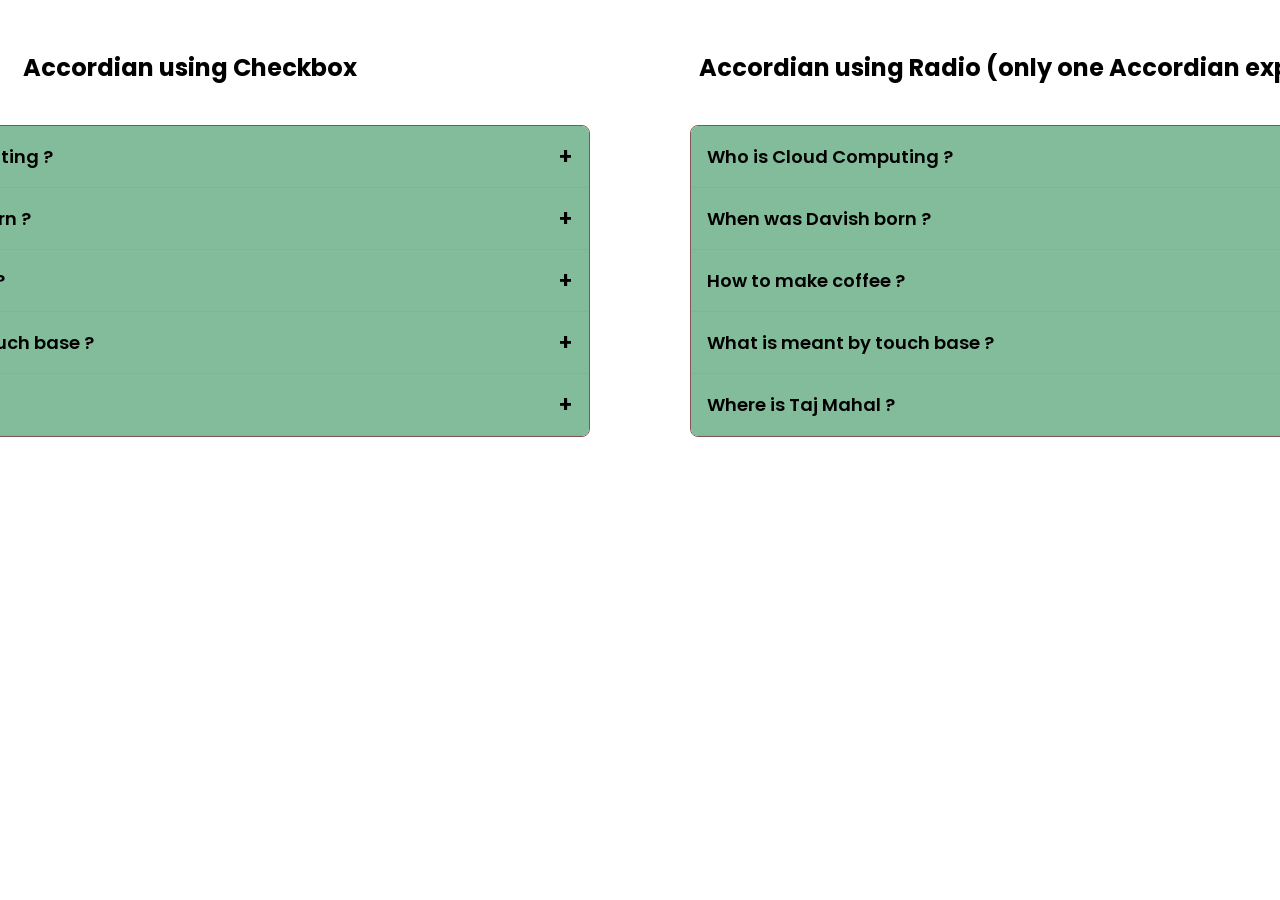
<file: HTML-CSS/task-1/index.html>
<!doctype html>
<html lang="en">
  <head>
    <meta charset="UTF-8" />
    <meta name="viewport" content="width=device-width, initial-scale=1.0" />
    <title>Document</title>
    <link rel="stylesheet" href="style.css" />
  </head>
  <body>
    <main>
      <div class="container">
        <h2 style="display: flex; justify-content: center; margin-top: 50px">
          Accordian using Checkbox
        </h2>
        <div class="acc-container">
          <div class="acc-item">
            <input type="checkbox" id="sec1" class="acc-toggle" />
            <label for="sec1" class="acc-label"
              >Who is Cloud Computing ?<span class="acc-icon">+</span></label
            >
            <div class="acc-content">
              <p>
                Lorem ipsum, dolor sit amet consectetur adipisicing elit. Odit
                qui non earum ab provident ratione totam obcaecati sit quos
                excepturi. Libero voluptas earum soluta quis nobis
                exercitationem magni iusto assumenda voluptatum harum molestiae
                nihil veritatis, perferendis debitis ut? Doloribus harum culpa
                necessitatibus velit, consectetur maxime est modi quod. Et,
                dolorem.
              </p>
            </div>
          </div>

          <div class="acc-item">
            <input type="checkbox" id="sec2" class="acc-toggle" />
            <label for="sec2" class="acc-label"
              >When was Davish born ?<span class="acc-icon">+</span></label
            >
            <div class="acc-content">
              <p>
                Lorem ipsum, dolor sit amet consectetur adipisicing elit. Odit
                qui non earum ab provident ratione totam obcaecati sit quos
                excepturi. Libero voluptas earum soluta quis nobis
                exercitationem magni iusto assumenda voluptatum harum molestiae
                nihil veritatis, perferendis debitis ut? Doloribus harum culpa
                necessitatibus velit, consectetur maxime est modi quod. Et,
                dolorem.
              </p>
            </div>
          </div>

          <div class="acc-item">
            <input type="checkbox" id="sec3" class="acc-toggle" />
            <label for="sec3" class="acc-label"
              >How to make coffee ?<span class="acc-icon">+</span></label
            >
            <div class="acc-content">
              <p>
                Lorem ipsum, dolor sit amet consectetur adipisicing elit. Odit
                qui non earum ab provident ratione totam obcaecati sit quos
                excepturi. Libero voluptas earum soluta quis nobis
                exercitationem magni iusto assumenda voluptatum harum molestiae
                nihil veritatis, perferendis debitis ut? Doloribus harum culpa
                necessitatibus velit, consectetur maxime est modi quod. Et,
                dolorem.
              </p>
            </div>
          </div>

          <div class="acc-item">
            <input type="checkbox" id="sec4" class="acc-toggle" />
            <label for="sec4" class="acc-label"
              >What is meant by touch base ?<span class="acc-icon"
                >+</span
              ></label
            >
            <div class="acc-content">
              <p>
                Lorem ipsum, dolor sit amet consectetur adipisicing elit. Odit
                qui non earum ab provident ratione totam obcaecati sit quos
                excepturi. Libero voluptas earum soluta quis nobis
                exercitationem magni iusto assumenda voluptatum harum molestiae
                nihil veritatis, perferendis debitis ut? Doloribus harum culpa
                necessitatibus velit, consectetur maxime est modi quod. Et,
                dolorem.
              </p>
            </div>
          </div>

          <div class="acc-item">
            <input type="checkbox" id="sec5" class="acc-toggle" />
            <label for="sec5" class="acc-label"
              >Where is Taj Mahal ?<span class="acc-icon">+</span></label
            >
            <div class="acc-content">
              <p>
                Lorem ipsum, dolor sit amet consectetur adipisicing elit. Odit
                qui non earum ab provident ratione totam obcaecati sit quos
                excepturi. Libero voluptas earum soluta quis nobis
                exercitationem magni iusto assumenda voluptatum harum molestiae
                nihil veritatis, perferendis debitis ut? Doloribus harum culpa
                necessitatibus velit, consectetur maxime est modi quod. Et,
                dolorem.
              </p>
            </div>
          </div>
        </div>
      </div>

      <div class="container">
        <h2 style="display: flex; justify-content: center; margin-top: 50px">
          Accordian using Radio (only one Accordian expands at a time)
        </h2>
        <div class="acc-container">
          <div class="acc-item">
            <input type="radio" id="sec6" class="acc-toggle" name="acc" />
            <label for="sec6" class="acc-label"
              >Who is Cloud Computing ?<span class="acc-icon">+</span></label
            >
            <div class="acc-content">
              <p>
                Lorem ipsum, dolor sit amet consectetur adipisicing elit. Odit
                qui non earum ab provident ratione totam obcaecati sit quos
                excepturi. Libero voluptas earum soluta quis nobis
                exercitationem magni iusto assumenda voluptatum harum molestiae
                nihil veritatis, perferendis debitis ut? Doloribus harum culpa
                necessitatibus velit, consectetur maxime est modi quod. Et,
                dolorem.
              </p>
            </div>
          </div>

          <div class="acc-item">
            <input type="radio" id="sec7" class="acc-toggle" name="acc" />
            <label for="sec7" class="acc-label"
              >When was Davish born ?<span class="acc-icon">+</span></label
            >
            <div class="acc-content">
              <p>
                Lorem ipsum, dolor sit amet consectetur adipisicing elit. Odit
                qui non earum ab provident ratione totam obcaecati sit quos
                excepturi. Libero voluptas earum soluta quis nobis
                exercitationem magni iusto assumenda voluptatum harum molestiae
                nihil veritatis, perferendis debitis ut? Doloribus harum culpa
                necessitatibus velit, consectetur maxime est modi quod. Et,
                dolorem.
              </p>
            </div>
          </div>

          <div class="acc-item">
            <input type="radio" id="sec8" class="acc-toggle" name="acc" />
            <label for="sec8" class="acc-label"
              >How to make coffee ?<span class="acc-icon">+</span></label
            >
            <div class="acc-content">
              <p>
                Lorem ipsum, dolor sit amet consectetur adipisicing elit. Odit
                qui non earum ab provident ratione totam obcaecati sit quos
                excepturi. Libero voluptas earum soluta quis nobis
                exercitationem magni iusto assumenda voluptatum harum molestiae
                nihil veritatis, perferendis debitis ut? Doloribus harum culpa
                necessitatibus velit, consectetur maxime est modi quod. Et,
                dolorem.
              </p>
            </div>
          </div>

          <div class="acc-item">
            <input type="radio" id="sec9" class="acc-toggle" name="acc" />
            <label for="sec9" class="acc-label"
              >What is meant by touch base ?<span class="acc-icon"
                >+</span
              ></label
            >
            <div class="acc-content">
              <p>
                Touch base - To touch base means to briefly communicate with a
                person or a group of people such as a team of employees in order
                to stay in contact with them or check something.
              </p>
            </div>
          </div>

          <div class="acc-item">
            <input type="radio" id="sec10" class="acc-toggle" name="acc" />
            <label for="sec10" class="acc-label"
              >Where is Taj Mahal ?<span class="acc-icon">+</span></label
            >
            <div class="acc-content">
              <p>
                Lorem ipsum, dolor sit amet consectetur adipisicing elit. Odit
                qui non earum ab provident ratione totam obcaecati sit quos
                excepturi. Libero voluptas earum soluta quis nobis
                exercitationem magni iusto assumenda voluptatum harum molestiae
                nihil veritatis, perferendis debitis ut? Doloribus harum culpa
                necessitatibus velit, consectetur maxime est modi quod. Et,
                dolorem.
              </p>
            </div>
          </div>
        </div>
      </div>
    </main>
  </body>
</html>
</file>
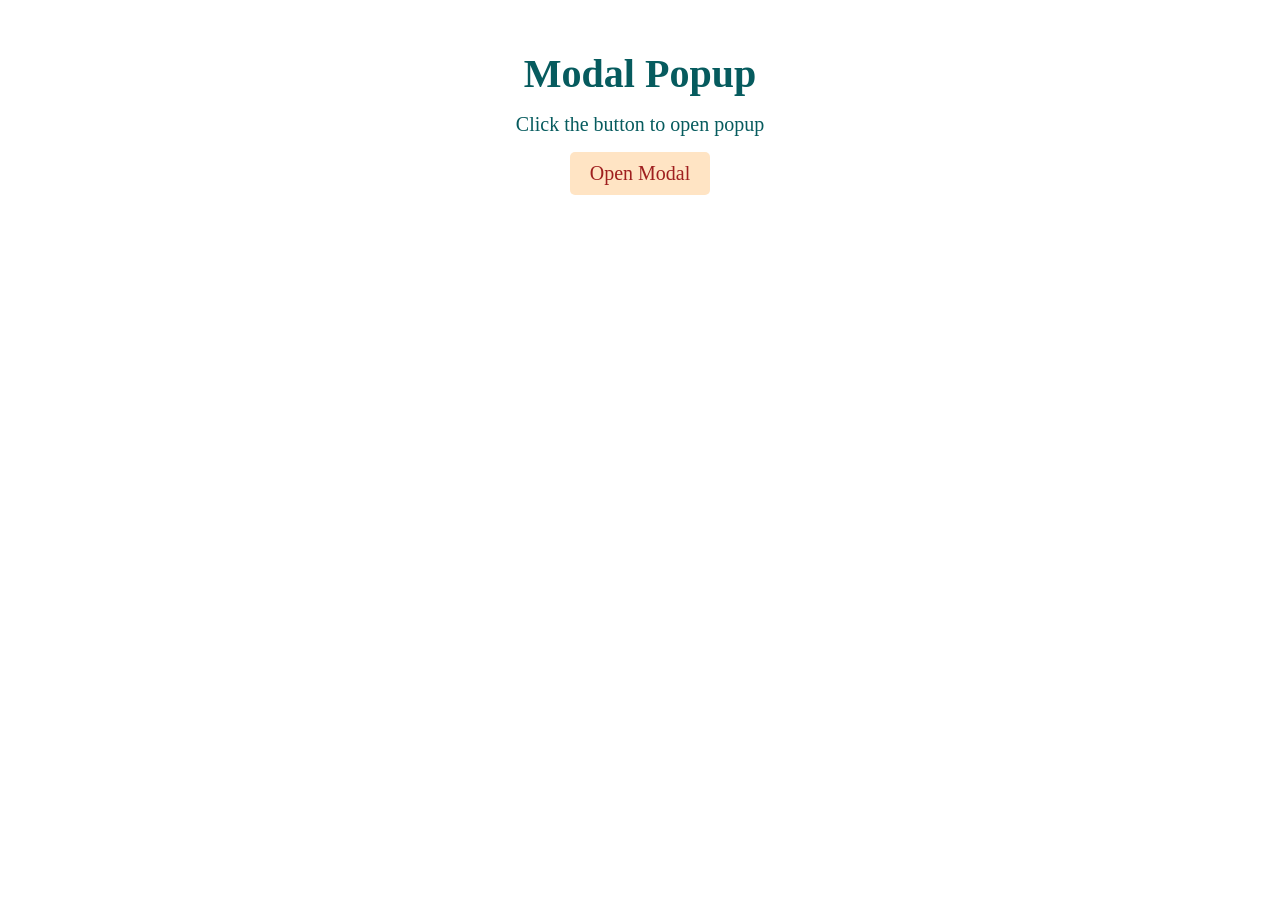
<file: HTML-CSS/task-3/index.html>
<!doctype html>
<html lang="en">
  <head>
    <meta charset="UTF-8" />
    <meta name="viewport" content="width=device-width, initial-scale=1.0" />
    <title>Document</title>
    <link rel="stylesheet" href="style.css" />
  </head>
  <body>
    <main>
      <h1>Modal Popup</h1>
      <p>Click the button to open popup</p>
      <a href="#modal" class="open-modal">Open Modal</a>
      <div id="modal" class="modal">
        <div class="modal-content">
          <a href="#" class="close-modal">X</a>
          <h2>Hello There</h2>
          <p>
            Lorem ipsum dolor sit amet consectetur adipisicing elit. Accusantium
            quod ipsam illum porro velit perferendis a sapiente facilis repellat
            repellendus quis consectetur aperiam totam aspernatur, possimus
            veniam nemo eius blanditiis qui fugiat incidunt necessitatibus
            voluptate inventore at. Recusandae sed molestiae placeat officia,
            ipsum fugit maxime saepe sequi debitis accusantium hic.
          </p>
        </div>
      </div>
    </main>
  </body>
</html>
</file>
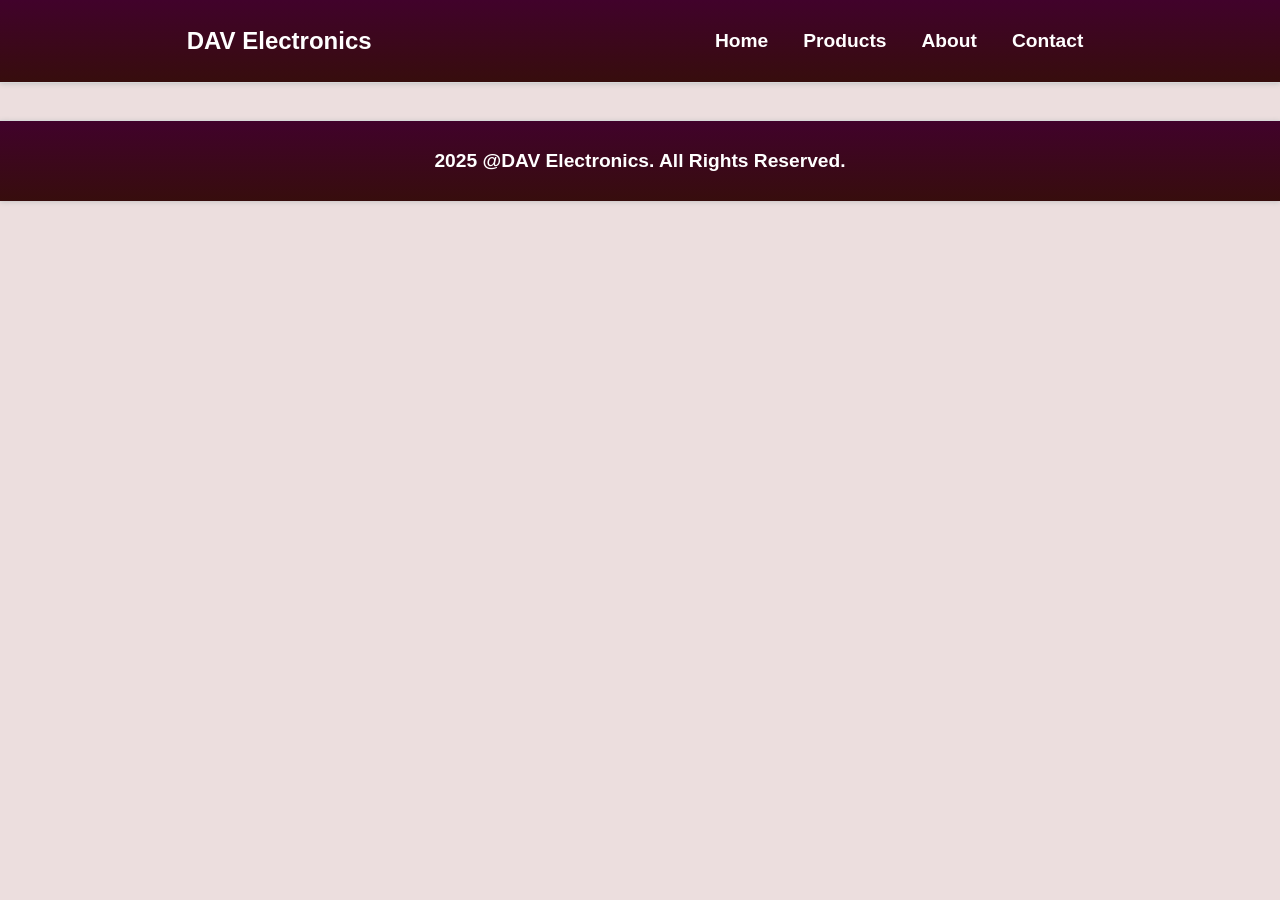
<file: HTML-CSS/task-4/index.html>
<!doctype html>
<html lang="en">
  <head>
    <meta charset="UTF-8" />
    <meta name="viewport" content="width=device-width, initial-scale=1.0" />
    <title>DAV Electronics</title>
    <link rel="stylesheet" href="style.css" />
  </head>

  <body>
    <nav>
      <div class="logo">DAV Electronics</div>

      <input type="checkbox" id="menu-toggle" />
      <label for="menu-toggle" class="menu-icon">&#9776;</label>

      <div class="nav-links">
        <a href="#home">Home</a>
        <a href="#products">Products</a>
        <a href="#about">About</a>
        <a href="#contact">Contact</a>
      </div>
    </nav>

    <main>
      <section id="home" class="page">
        <div class="home-page">
          <div class="home-page-content1">
            <h3>Welcome to DAV Electronics!</h3>
            <p>
              Lorem ipsum dolor sit amet consectetur adipisicing elit. Iure
              autem temporibus voluptatum aliquam rerum minima ipsam sunt,
              magnam nam a praesentium illum inventore, incidunt quasi
              perspiciatis vitae maxime atque nemo illo error. Commodi
              laudantium cupiditate iste, itaque numquam aspernatur veritatis
              accusamus magnam provident, animi velit rem, id architecto
              deserunt sit voluptas quae?
            </p>
          </div>
          <div class="home-page-content1-img">
            <img src="./assets/shop-img.png" alt="shop image" />
          </div>
        </div>

        <div class="home-page">
          <div class="home-page-content1-img">
            <img src="./assets/customer-img.png" alt="customers" />
          </div>
          <div class="home-page-content1">
            <h3>Delivering Best Quality Products</h3>
            <p>
              Lorem ipsum dolor sit amet consectetur, adipisicing elit. Fuga,
              ipsa voluptate ab nihil adipisci quasi aliquam consequuntur,
              quidem cumque ut repellendus dicta corporis consectetur quibusdam
              possimus eligendi et distinctio minus expedita optio odit
              voluptatum necessitatibus quos at. Iure, quia possimus enim a
              cumque corrupti dolor ab velit qui officia rem minus provident eum
              illum expedita nisi debitis quas dolores recusandae. Natus magni
              iusto quo assumenda eligendi. Error, dolorem placeat dicta rerum
              qui in sapiente recusandae soluta hic est, explicabo laborum
              officiis laboriosam animi eligendi voluptas veniam reprehenderit?
              Sunt magnam ullam laboriosam distinctio amet libero ducimus
              quibusdam officiis quam, esse cumque.
            </p>
          </div>
        </div>
      </section>

      <section id="products" class="page">
        <h3 class="product-head">Our Products</h3>
        <section class="product">
          <div class="product-card">
            <img src="./assets/laptop-img.png" alt="Laptops" />
            <h3>Laptops</h3>
            <p>
              Student laptops, gaming laptops, office laptops - we have
              everything you need!
            </p>
          </div>
          <div class="product-card">
            <img src="./assets/laptop-img.png" alt="Laptops" />
            <h3>Laptops</h3>
            <p>
              Student laptops, gaming laptops, office laptops - we have
              everything you need!
            </p>
          </div>
          <div class="product-card">
            <img src="./assets/laptop-img.png" alt="Laptops" />
            <h3>Laptops</h3>
            <p>
              Student laptops, gaming laptops, office laptops - we have
              everything you need!
            </p>
          </div>
          <div class="product-card">
            <img src="./assets/laptop-img.png" alt="Laptops" />
            <h3>Laptops</h3>
            <p>
              Student laptops, gaming laptops, office laptops - we have
              everything you need!
            </p>
          </div>
          <div class="product-card">
            <img src="./assets/laptop-img.png" alt="Laptops" />
            <h3>Laptops</h3>
            <p>
              Student laptops, gaming laptops, office laptops - we have
              everything you need!
            </p>
          </div>
          <div class="product-card">
            <img src="./assets/laptop-img.png" alt="Laptops" />
            <h3>Laptops</h3>
            <p>
              Student laptops, gaming laptops, office laptops - we have
              everything you need!
            </p>
          </div>
          <div class="product-card">
            <img src="./assets/laptop-img.png" alt="Laptops" />
            <h3>Laptops</h3>
            <p>
              Student laptops, gaming laptops, office laptops - we have
              everything you need!
            </p>
          </div>
          <div class="product-card">
            <img src="./assets/laptop-img.png" alt="Laptops" />
            <h3>Laptops</h3>
            <p>
              Student laptops, gaming laptops, office laptops - we have
              everything you need!
            </p>
          </div>
        </section>
      </section>

      <section id="about" class="page">
        <div class="about-container">
          <h2 class="about-header">About Us</h2>
          <div class="about-content">
            <div class="about-text">
              <p>
                Lorem ipsum, dolor sit amet consectetur adipisicing elit. Ipsam
                aliquid, incidunt architecto deleniti molestias sed, quod maxime
                ex atque delectus doloremque facilis quo nemo harum pariatur
                iste iusto odit nam ullam laboriosam consequatur numquam minima.
                Qui vitae vero assumenda enim officiis id commodi iusto possimus
                veritatis! Voluptatem a fugit possimus illum facilis omnis
                quisquam, labore earum amet. Laborum qui libero dolor
                perspiciatis porro iure fugit eveniet consequatur minima dolore?
                Minus, deleniti optio. Numquam aliquid quisquam recusandae!
                Illum necessitatibus molestias magni saepe quos voluptatem,
                debitis fugiat dolore! Assumenda delectus quam voluptatem, id,
                omnis animi reiciendis ea laboriosam sit vero velit odio.
              </p>
            </div>
            <div class="about-image">
              <img src="./assets/about-img.png" alt="Our Team" />
            </div>
          </div>
        </div>
      </section>

      <section id="contact" class="page">
        <div class="contact-content">
          <div class="form-container">
            <h2>Contact Form</h2>

            <form>
              <label for="name">Name</label>
              <input type="text" id="name" placeholder="Enter your name" />

              <label for="email">Email</label>
              <input type="email" id="email" placeholder="Enter your email" />

              <label for="message">Query</label>
              <textarea id="message" placeholder="Enter your query"></textarea>

              <button type="submit">Submit</button>
            </form>
          </div>
        </div>
      </section>
    </main>

    <footer>
      <p>2025 @DAV Electronics. All Rights Reserved.</p>
    </footer>
  </body>
</html>
</file>
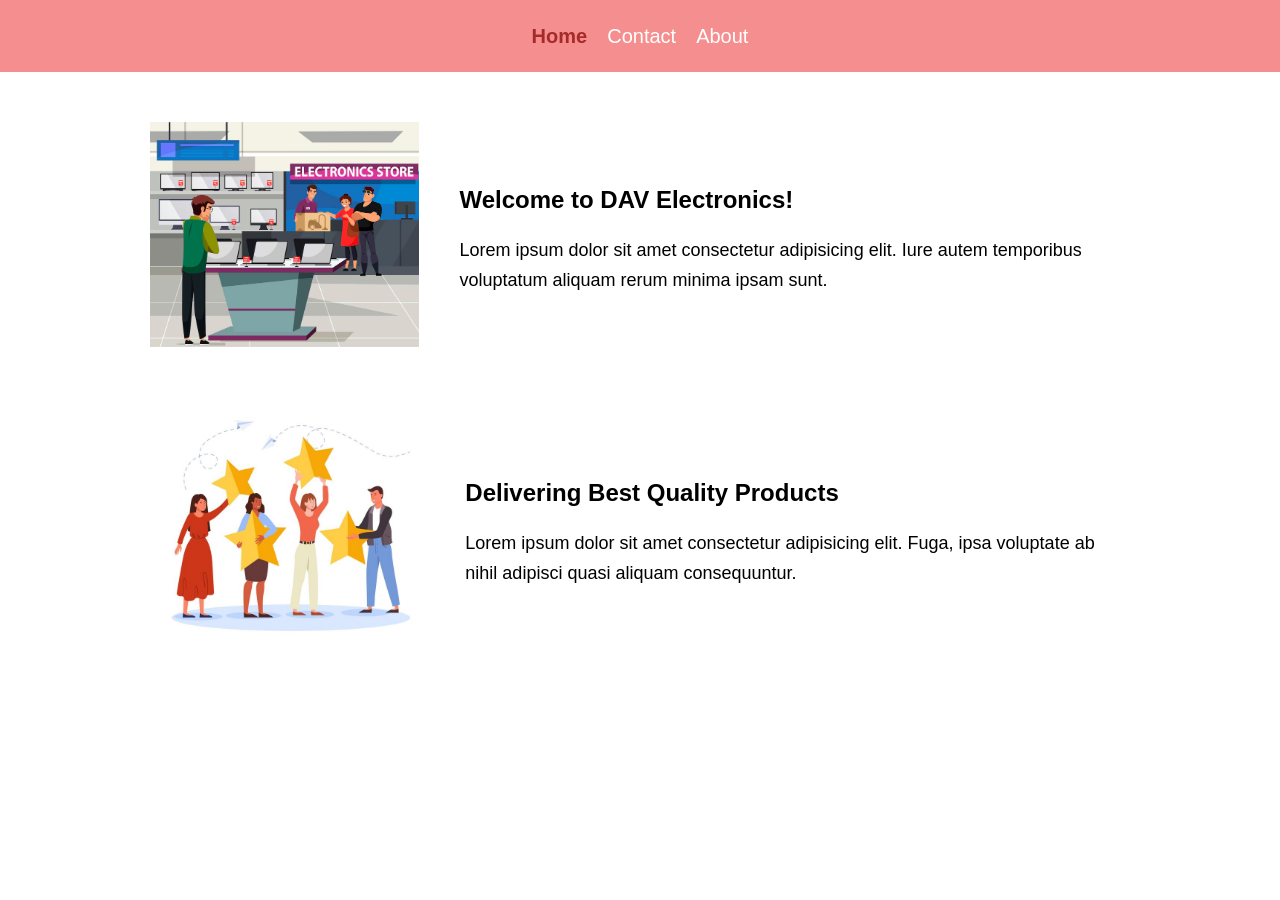
<file: JS/bonus-task/index.html>
<!DOCTYPE html>
<html lang="en">
<head>
    <meta charset="UTF-8">
    <meta name="viewport" content="width=device-width, initial-scale=1.0">
    <title>SPA</title>
    <link rel="stylesheet" href="style.css">
</head>
<body>
    <nav>
        <ul>
            <a href="#home">Home</a>
            <a href="#contact">Contact</a>
            <a href="#about">About</a>
        </ul>
    </nav>

    <div id="page-container"></div>

    <script src="./script.js"></script>
</body>
</html>
</file>
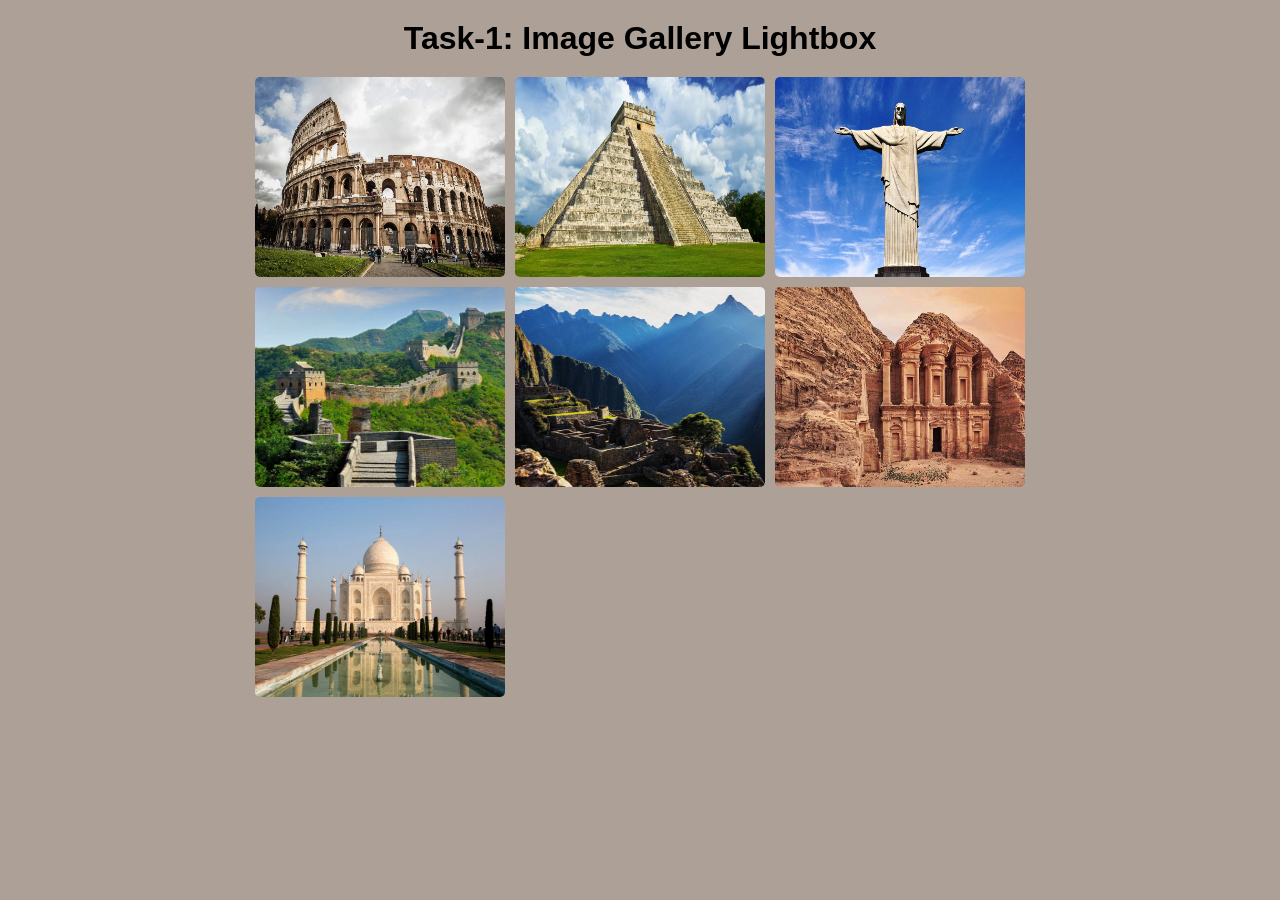
<file: JS/task-1/index.html>
<!DOCTYPE html>
<html lang="en">
<head>
    <meta charset="UTF-8">
    <meta name="viewport" content="width=device-width, initial-scale=1.0">
    <title>Task-1: Image Gallery Lighbox</title>
    <link rel="stylesheet" href="style.css">
</head>
<body>
    <h1>Task-1: Image Gallery Lightbox</h1>
    <div class="gallery-container">
        <img class="thumbnail" src="assets/colosseum.webp">
        <img class="thumbnail" src="assets/chichen-itza.webp">
        <img class="thumbnail" src="assets/christ-the-redeemer.webp">
        <img class="thumbnail" src="assets/great-wall.webp">
        <img class="thumbnail" src="assets/machu-picchu.webp">
        <img class="thumbnail" src="assets/petra-jordan.webp">
        <img class="thumbnail" src="assets/taj-mahal.webp">
    </div>

    <div class="lightbox">
        <span class="close-btn">&times;</span>
        <img class="lightbox-img">
    </div>

    <script src="script.js"></script>
</body>
</html>
</file>
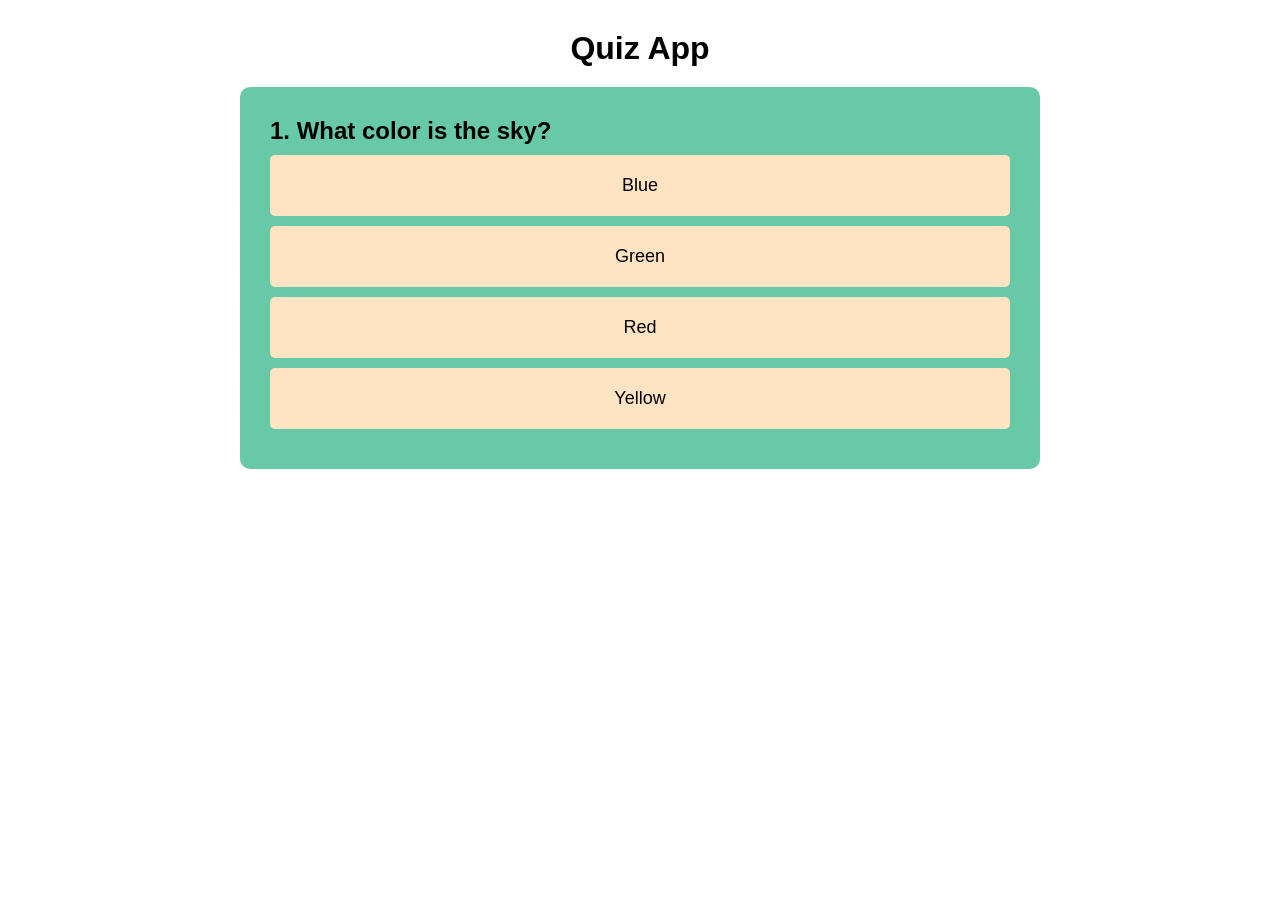
<file: JS/task-2/index.html>
<!DOCTYPE html>
<html lang="en">
<head>
    <meta charset="UTF-8">
    <meta name="viewport" content="width=device-width, initial-scale=1.0">
    <title>Dynamic Quiz Application</title>
    <link rel="stylesheet" href="style.css">
</head>
<body>
    <h1>Quiz App</h1>
    <div class="quiz-container"></div>
    <div class="result-container"></div>
    <script src="script.js"></script>
</body>
</html>
</file>
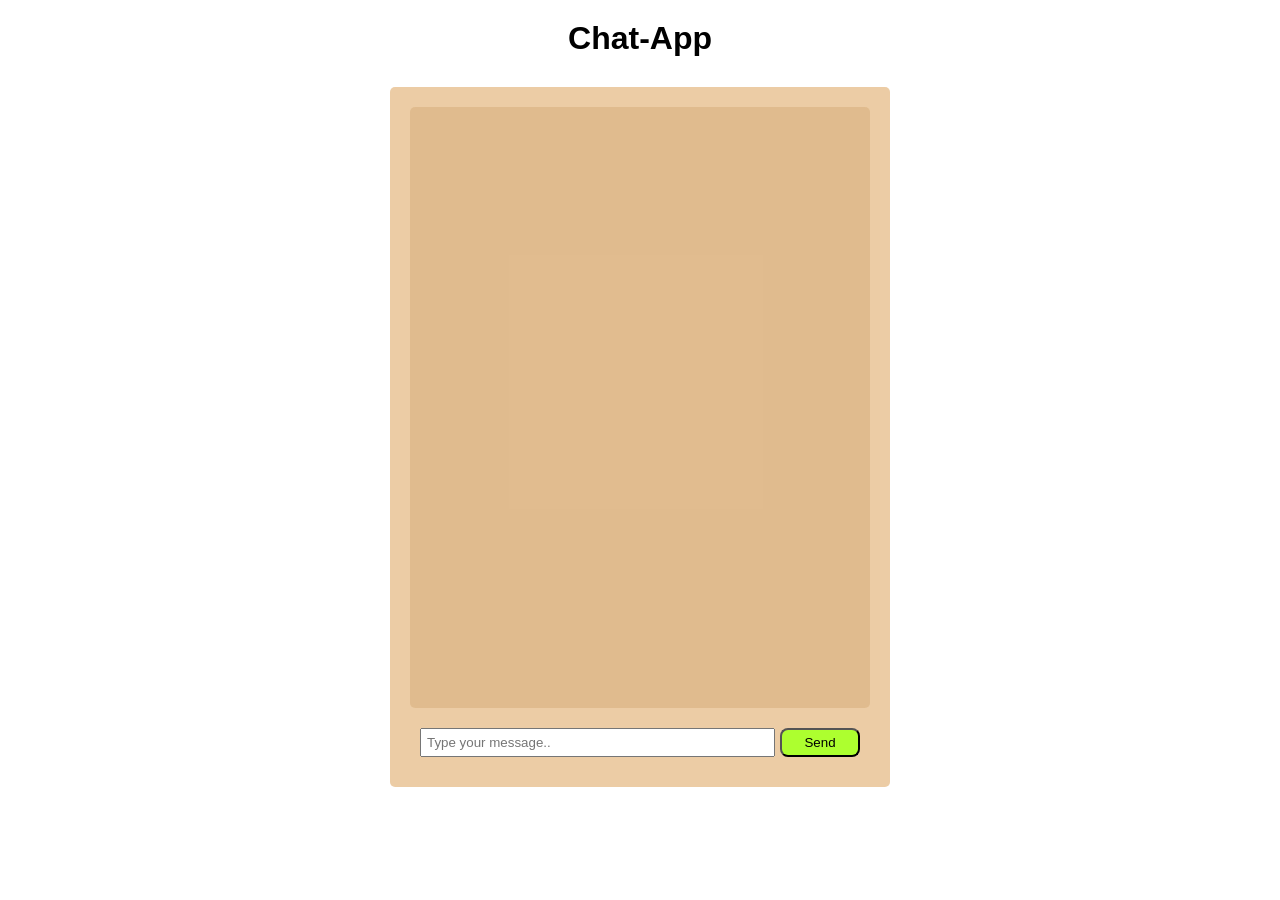
<file: JS/task-3/index.html>
<!DOCTYPE html>
<html lang="en">
<head>
    <meta charset="UTF-8">
    <meta name="viewport" content="width=device-width, initial-scale=1.0">
    <title>Chat App</title>
    <link rel="stylesheet" href="style.css">
</head>
<body>
   <h1>Chat-App</h1>
    <div id="chat-container" class="chat-container">
        <div id="message-list" class="messages"></div>
        <div class="chat-input">
            <input type="text" id="user-input" placeholder="Type your message..">
            <button id="send-btn">Send</button>
        </div>
    </div>
    <script src="script.js"></script>
</body>
</html>
</file>
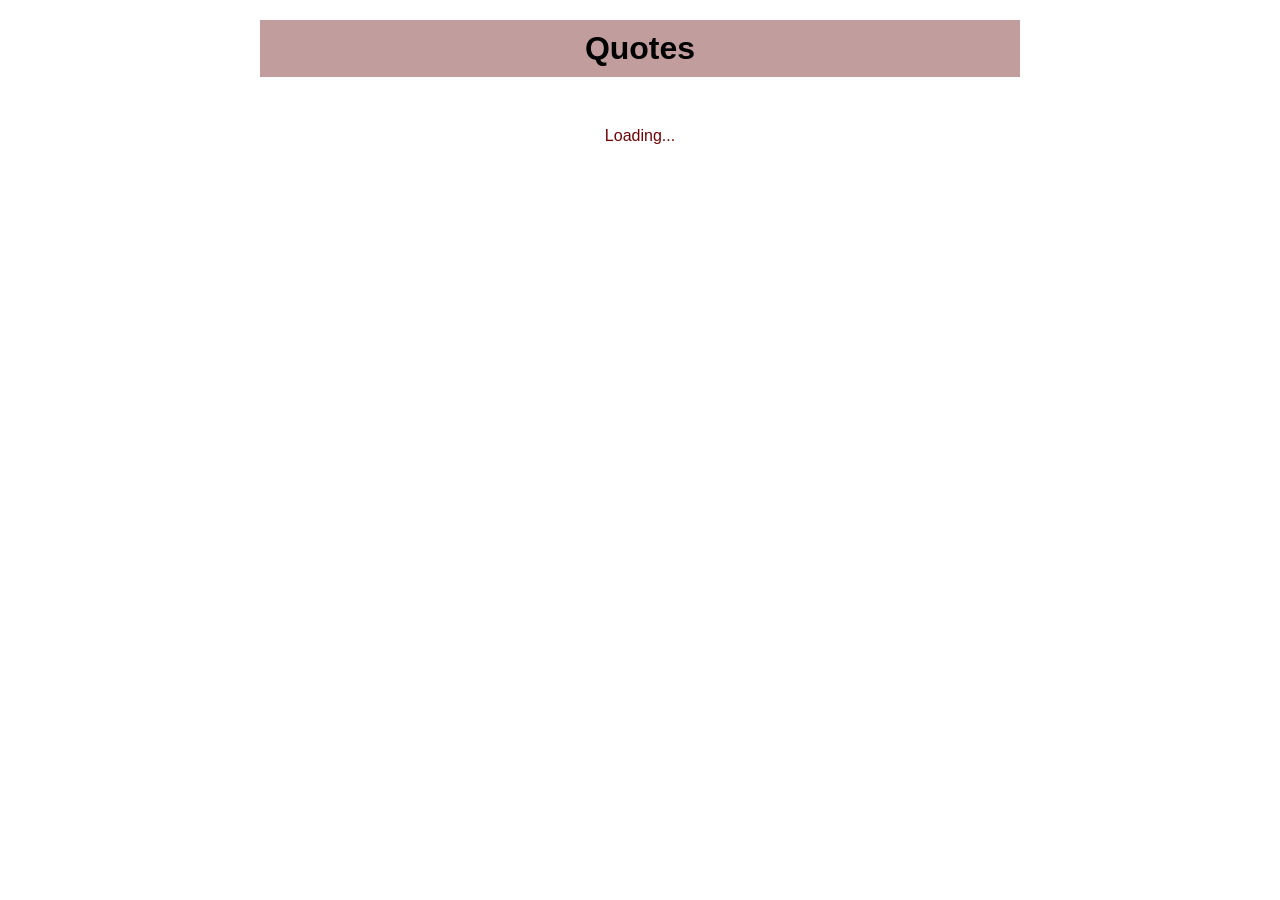
<file: JS/task-4/index.html>
<!DOCTYPE html>
<html lang="en">
<head>
    <meta charset="UTF-8">
    <meta name="viewport" content="width=device-width, initial-scale=1.0">
    <title>Task-4: Infinite Scroll Page</title>
    <link rel="stylesheet" href="style.css">
</head>
<body>
    <h1>Quotes</h1>
    <div class="quote-container"></div>
    <div class="loading">Loading...</div>
    <script src="script.js"></script>
</body>
</html>
</file>
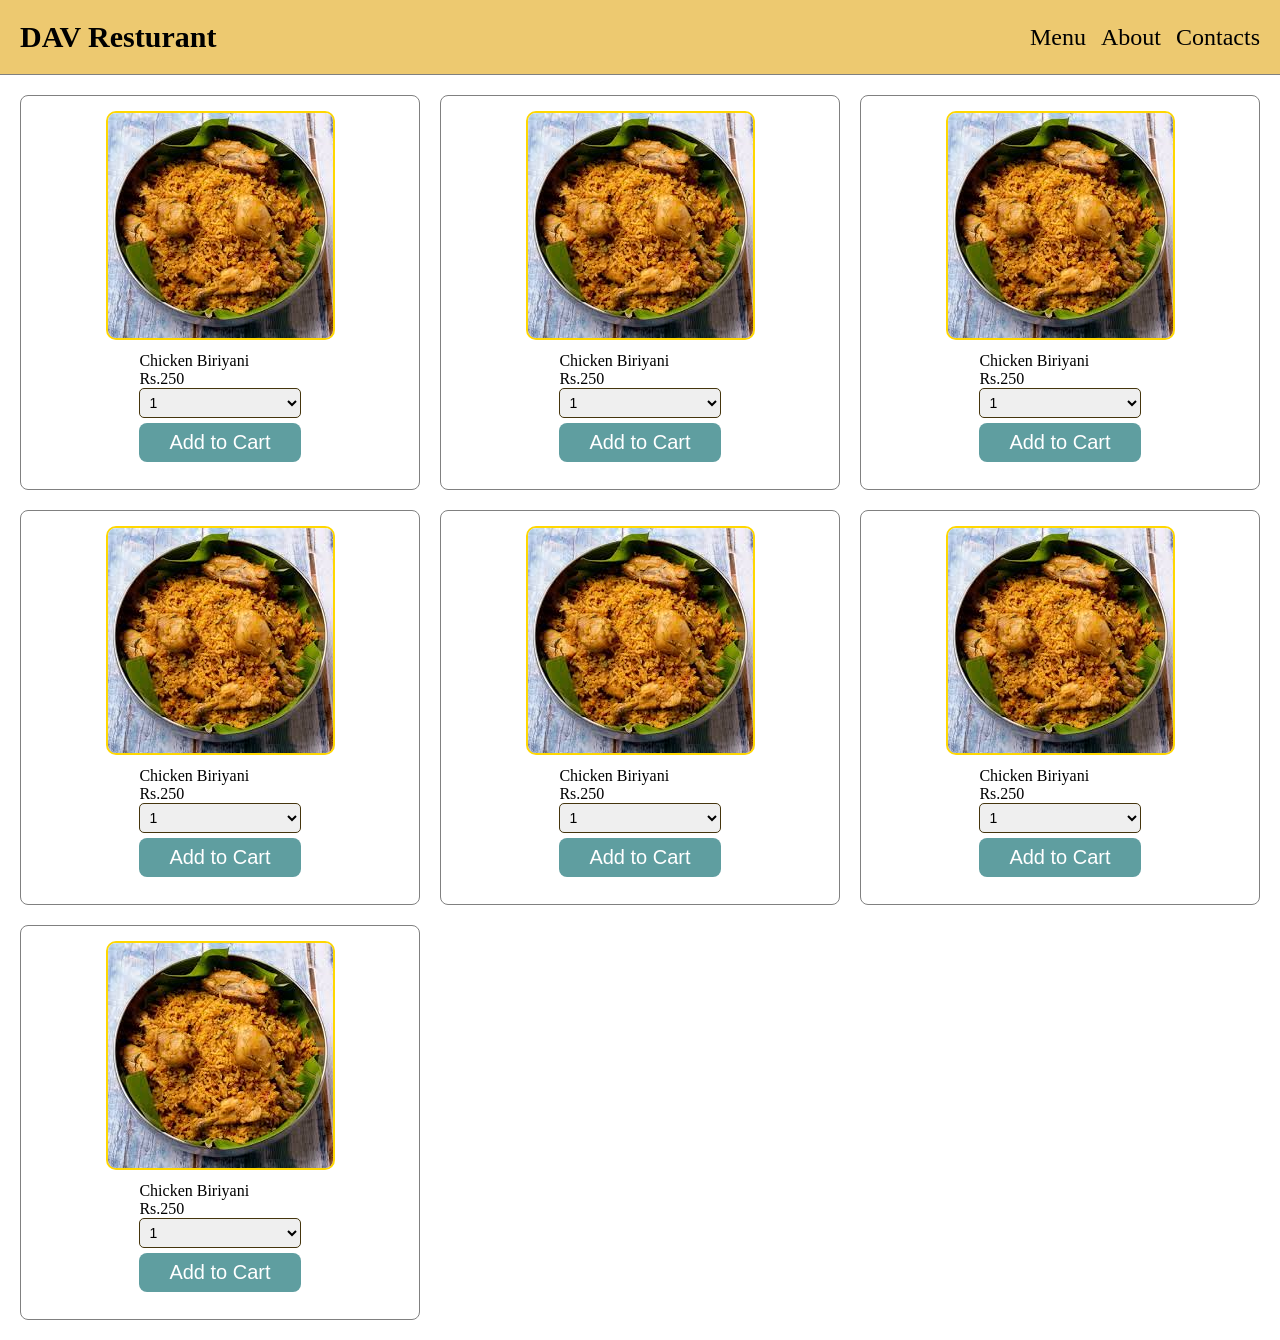
<file: HTML-CSS/practice/flexbox-grid/index.html>
<!DOCTYPE html>
<html lang="en">
<head>
    <meta charset="UTF-8">
    <meta name="viewport" content="width=device-width, initial-scale=1.0">
    <title>Practice</title>
    <link rel="stylesheet" href="style.css">
</head>
<body>
    <nav>
        <p class="logo">DAV Resturant</p>
        <div class="nav-links">
            <a href="#">Menu</a>
            <a href="about.html" target="_blank">About</a>
            <a href="contacts.html" target="_blank" rel="noreferer" rel="noopener">Contacts</a>
        </div>
    </nav>

    <section class="menu-grid">
        <div class="card">
         <img class="card-image" src="biriyani.jpeg" alt="chicken biryani image">
            <div class="card-body">
                <p class="food-name">Chicken Biriyani</p>
                <p class="food-price">Rs.250</p>
                <select class="quantity">
                    <option>1</option>
                    <option>2</option>
                    <option>3</option>
                    <option>4</option>
                </select>
                <button>Add to Cart</button>
            </div>
        </div>
         <div class="card">
      <img class="card-image" src="biriyani.jpeg" alt="chicken biryani image">
            <div class="card-body">
                <p class="food-name">Chicken Biriyani</p>
                <p class="food-price">Rs.250</p>
                <select class="quantity">
                    <option>1</option>
                    <option>2</option>
                    <option>3</option>
                    <option>4</option>
                </select>
                <button>Add to Cart</button>
            </div>
        </div>
        <div class="card">
           <img class="card-image" src="biriyani.jpeg" alt="chicken biryani image">
            <div class="card-body">
                <p class="food-name">Chicken Biriyani</p>
                <p class="food-price">Rs.250</p>
                <select class="quantity">
                    <option>1</option>
                    <option>2</option>
                    <option>3</option>
                    <option>4</option>
                </select>
                <button>Add to Cart</button>
            </div>
        </div>
        <div class="card">
        <img class="card-image" src="biriyani.jpeg" alt="chicken biryani image">
            <div class="card-body">
                <p class="food-name">Chicken Biriyani</p>
                <p class="food-price">Rs.250</p>
                <select class="quantity">
                    <option>1</option>
                    <option>2</option>
                    <option>3</option>
                    <option>4</option>
                </select>
                <button>Add to Cart</button>
            </div>
        </div>
        <div class="card">
           <img class="card-image" src="biriyani.jpeg" alt="chicken biryani image">
            <div class="card-body">
                <p class="food-name">Chicken Biriyani</p>
                <p class="food-price">Rs.250</p>
                <select class="quantity">
                    <option>1</option>
                    <option>2</option>
                    <option>3</option>
                    <option>4</option>
                </select>
                <button>Add to Cart</button>
            </div>
        </div>
         <div class="card">
           
                <img class="card-image" src="biriyani.jpeg" alt="chicken biryani image">
        
            <div class="card-body">
                <p class="food-name">Chicken Biriyani</p>
                <p class="food-price">Rs.250</p>
                <select class="quantity">
                    <option>1</option>
                    <option>2</option>
                    <option>3</option>
                    <option>4</option>
                </select>
                <button>Add to Cart</button>
            </div>
        </div>
         <div class="card">
            <img class="card-image" src="biriyani.jpeg" alt="chicken biryani image">
            <div class="card-body">
                <p class="food-name">Chicken Biriyani</p>
                <p class="food-price">Rs.250</p>
                <select class="quantity">
                    <option>1</option>
                    <option>2</option>
                    <option>3</option>
                    <option>4</option>
                </select>
                <button>Add to Cart</button>
            </div>
        </div>
    </section>
</body>
</html>
</file>
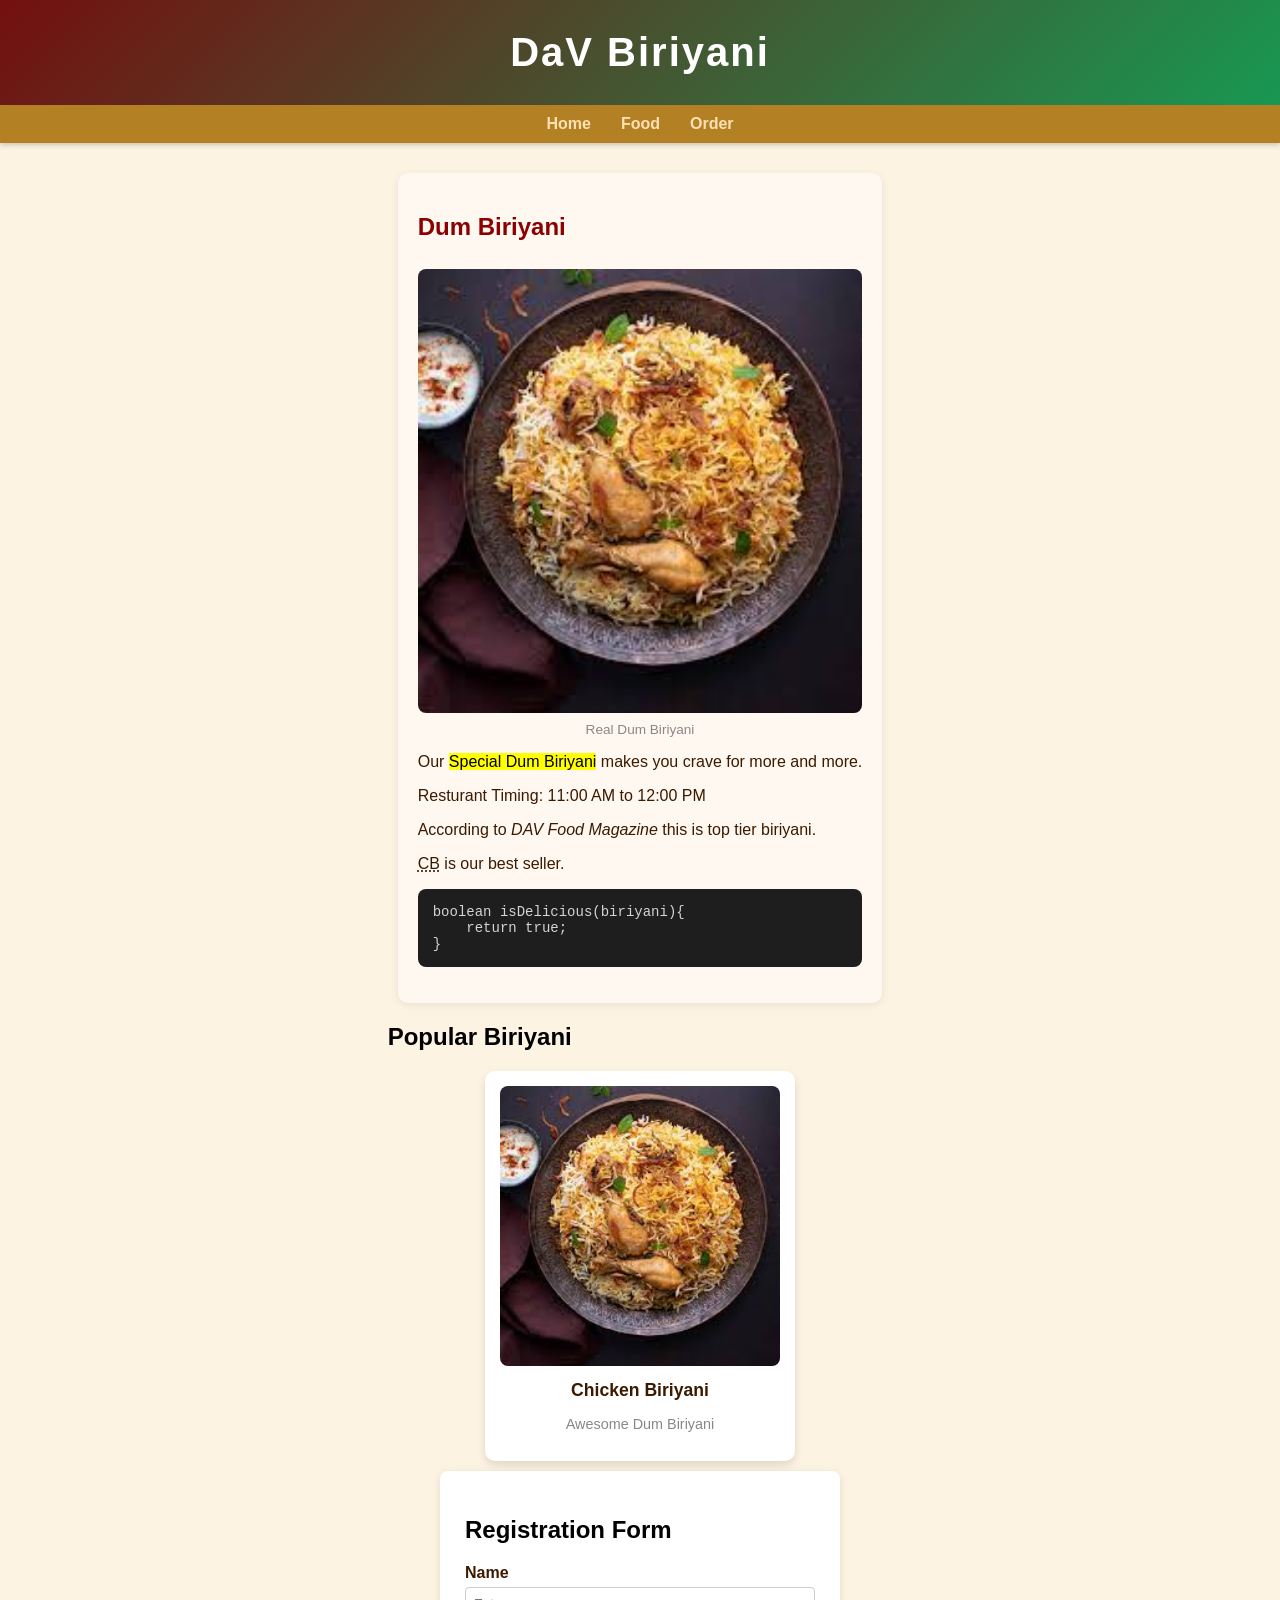
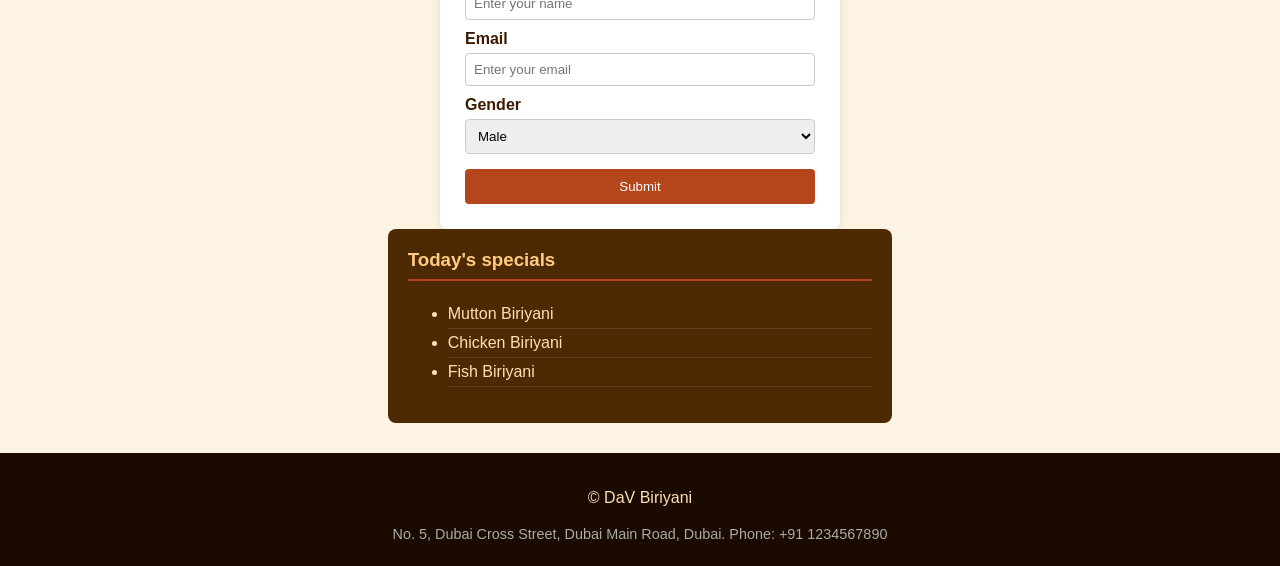
<file: HTML-CSS/practice/sample-webpage/index.html>
<!doctype html>
<html lang="en">
  <head>
    <meta charset="UTF-8" />
    <meta name="viewport" content="width=<device-width>, initial-scale=1.0" />
    <title>Document</title>
    <link rel="stylesheet" href="style.css">
  </head>
  <body>
    <header>
      <h1>DaV Biriyani</h1>
    </header>

    <nav>
        <ul>
            <li> <a href="#">Home</a></li>
              <li> <a href="#">Food</a></li>
                <li> <a href="#">Order</a></li>
        </ul>
   
    </nav>

    <main>
      <section class="main-section">
                <article>
          <h2>Dum Biriyani</h2>
          <figure>
            <img src="[data-uri]" alt="Dum Biriyani" />
            <figcaption>Real Dum Biriyani</figcaption>
          </figure>
          <p>
            Our <mark>Special Dum Biriyani</mark> makes you crave for more and
            more.
          </p>
          <p>
            Resturant Timing: <time>11:00 AM</time> to <time>12:00 PM</time>
          </p>
          <p>
            According to <cite>DAV Food Magazine</cite> this is top tier
            biriyani.
          </p>
          <p>
            <abbr title="Chicken Biriyani">CB</abbr> is our best seller.
          </p>
          <p>
<pre><code>boolean isDelicious(biriyani){
    return true;
}</code></pre>
          </p>
        </article>

      <section class="menu">
        <h2>Popular Biriyani</h2>
        <div class="card-container">
          <div class="card">
            <div class="card-image">
              <img src="[data-uri]" alt="Dum Biriyani" />
            </div>
            <div class="card-title">
              <h3>Chicken Biriyani</h3>
            </div>
            <div class="card-description">
              <p>Awesome Dum Biriyani</p>
            </div>
          </div>
        </div>
        </section>
      
        <div class="form-container">
        <h2>Registration Form</h2>
        <form>
            <label for="name">Name</label>
            <input type="text" id="name" placeholder="Enter your name">
            <br>
            <label for="email">Email</label>
            <input type="email" id="email" placeholder="Enter your email">
            <br>
            <label for="gender">Gender</label>
            <select id="gende">
                <option>Male</option>
                <option>Female</option>
            </select>
            <button type="submit">Submit</button>
        </form>
    </div>

      <aside>
        <h3>Today's specials</h3>
        <ul>
            <li>Mutton Biriyani</li>
            <li>Chicken Biriyani</li>
            <li>Fish Biriyani</li>
        </ul>

      </aside>
    </main>

    <footer>
      <p>© DaV Biriyani</p>
      <address>
        No. 5, Dubai Cross Street,
        Dubai Main Road,
        Dubai.
        Phone: +91 1234567890
      </address>
    </footer>
  </body>
</html>
</file>
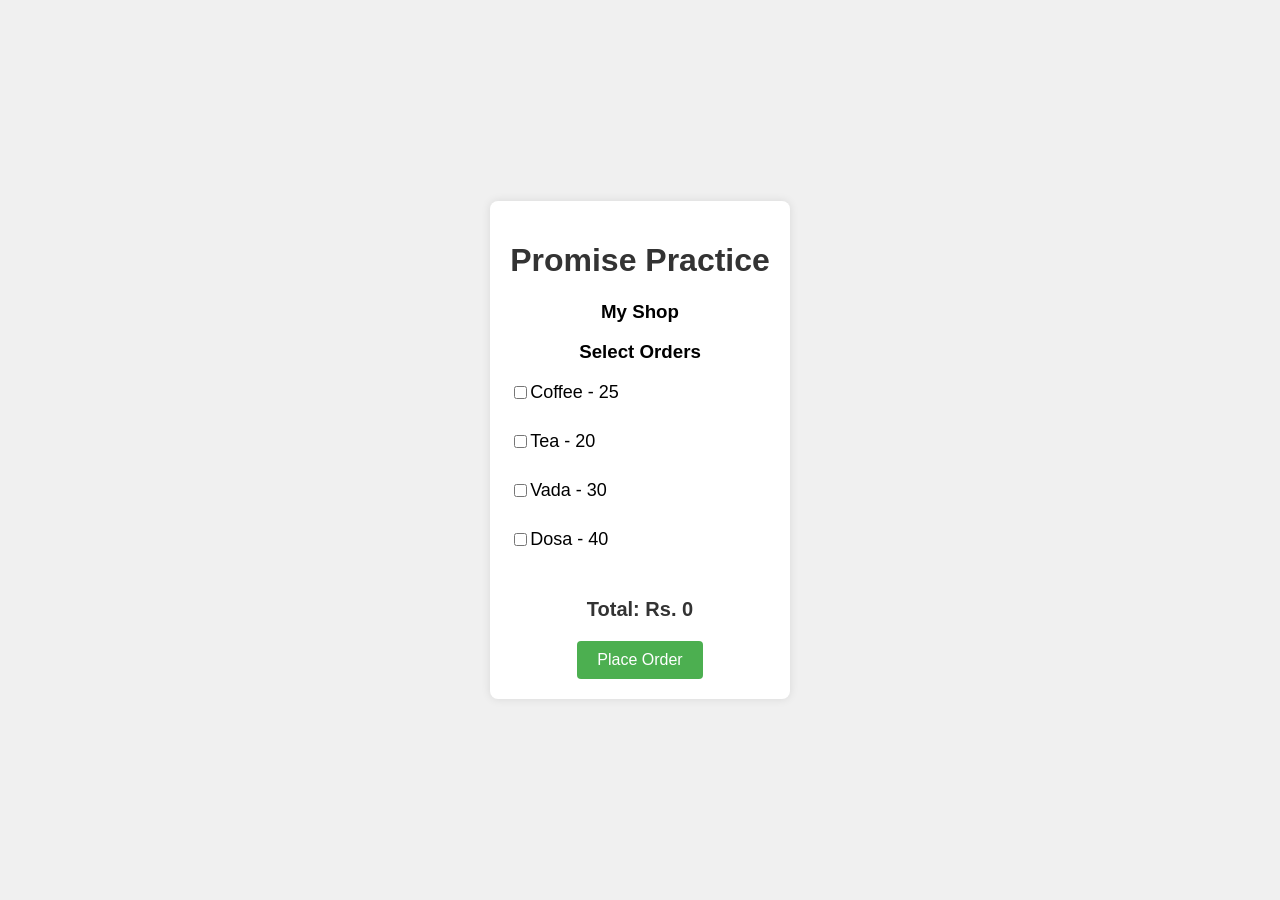
<file: JS/practice/promise/index.html>
<!DOCTYPE html>
<html lang="en">
<head>
    <meta charset="UTF-8">
    <meta name="viewport" content="width=device-width, initial-scale=1.0">
    <title>Document</title>
    <link rel="stylesheet" href="style.css">
</head>
<body>
    <main>
        <h1>Promise Practice</h1>
        <form id="form">
            <h3>My Shop</h3>
            <h3>Select Orders</h3>
            <div>
                <label><input type="checkbox" value="25" data-item="Coffee"> Coffee - 25</label><br>
                <label><input type="checkbox" value="20" data-item="Tea"> Tea - 20</label><br>
                <label><input type="checkbox" value="30" data-item="Vada"> Vada - 30</label><br>
                <label><input type="checkbox" value="40" data-item="Dosa"> Dosa - 40</label><br>
            </div>
            <p>Total: Rs. <span id="total">0</span></p>
            <button type="submit">Place Order</button>
        </fieldset>
    </main>

    <script src="script.js"></script>
</body>
</html>
</file>
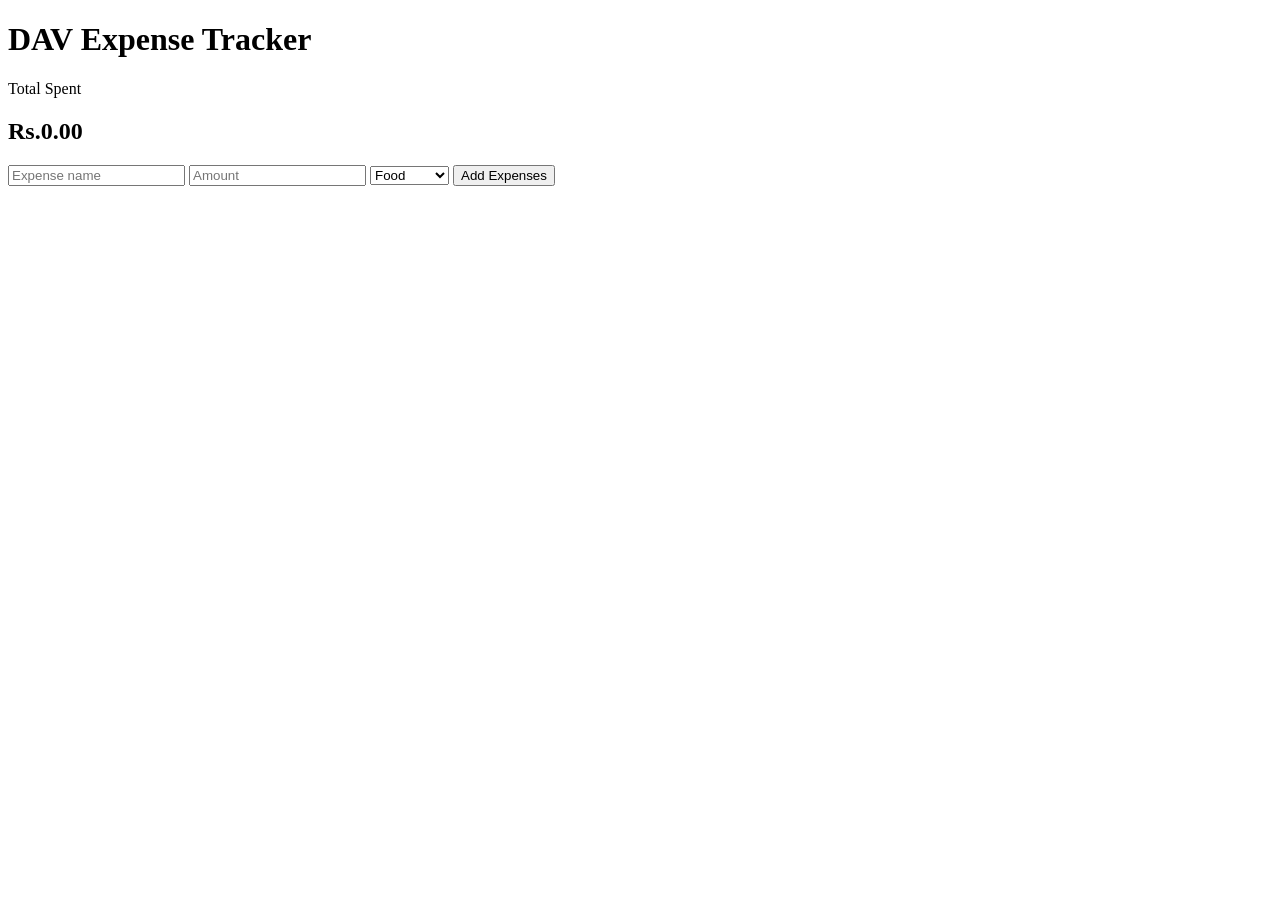
<file: JS/practice/todo/index.html>
<!DOCTYPE html>
<html lang="en">
<head>
    <meta charset="UTF-8">
    <meta name="viewport" content="width=device-width, initial-scale=1.0">
    <title>Document</title>
</head>
<body>
    <div class="container">
        <h1>DAV Expense Tracker</h1>
        <div class="total-box">
            <span>Total Spent</span>
            <h2 id="total">Rs.0</h2>
        </div>

        <div class="form">
            <input type="text" id="expenseName" placeholder="Expense name"/>
            <input type="number" id="expenseAmount" placeholder="Amount"/>
            <select id="expenseCategory">
                <option value="Food">Food</option>
                <option value="Travel">Travel</option>
                <option value="Shopping">Shopping</option>
                <option value="EB">EB</option>
                <option value="Other">Other</option>
            </select>
            <button id="addBtn">Add Expenses</button>
        </div>

        <ul id="expenseList"></ul>
    </div>
    <script src="script.js"></script>
</body>
</html>
</file>
<file: HTML-CSS/task-1/style.css>
@import url("https://fonts.googleapis.com/css2?family=Poppins:ital,wght@0,100;0,200;0,300;0,400;0,500;0,600;0,700;0,800;0,900;1,100;1,200;1,300;1,400;1,500;1,600;1,700;1,800;1,900&display=swap");

* {
  margin: 0;
  padding: 0;
  box-sizing: border-box;
  font-family: Poppins;
}

.acc-container {
  width: 800px;
  margin: 40px auto;
  border-radius: 8px;
  overflow: hidden;
  border: 1px solid rgb(131, 85, 85);
}

.acc-item {
  border-bottom: 1px solid #c49a6c;
}

.acc-label {
  display: flex;
  justify-content: space-between;
  align-items: center;
  padding: 14px 16px;
  cursor: pointer;
  font-weight: 600;
  font-size: 18px;
  background-color: rgb(130, 188, 154);
  transition: background-color 0.3s;
}

.acc-label:hover {
  background-color: #156c55;
}

.acc-content {
  max-height: 0;
  overflow: hidden;
  transition:
    max-height 0.4s,
    padding 0.4s;
  padding: 0 16px;
  background-color: bisque;
  font-size: 15px;
  line-height: 1.7;
  color: #444;
}

.acc-toggle:checked ~ .acc-content {
  max-height: 500px;
  padding: 14px 16px;
}

.acc-toggle {
  display: none;
}

.acc-icon {
  font-size: 22px;
  transition: transform 0.4s ease;
  display: inline-block;
}

.acc-toggle:checked ~ .acc-label .acc-icon {
  transform: rotate(45deg);
}

.container {
  display: flex;
  flex-direction: column;
}

main {
  display: flex;
  flex-direction: row;
  justify-content: center;
  gap: 100px;
}
</file>
<file: HTML-CSS/task-3/style.css>
* {
    margin: 0;
    padding: 0;
    box-sizing: border-box;
    font-family: cursive;
}

main {
    padding: 50px;
    font-size: 20px;
    color: rgb(6, 91, 94);
    min-height: 100vh;           
    display: flex;
    flex-direction: column;
    align-items: center;
    justify-content: flex-start;   
    gap: 16px; 
}

.open-modal {
    padding: 10px 20px;
    background-color: bisque;
    color: rgb(159, 31, 31);
    border: none;
    text-decoration: none;
    display: inline-block;
    border-radius: 5px;
}

.modal {
    position: fixed;
    top: 0;
    left: 0;
    width: 100%;
    height: 100%;
    background: rgba(0, 0, 0, 0.5);   
    display: flex;
    align-items: center;
    justify-content: center;
    opacity: 0;
    visibility: hidden;
    transition: opacity 0.3s ease, visibility 0.3s ease;
    z-index: 999;
}

.modal-content {
    background: white;
    padding: 20px;
    width: 500px;
    max-width: 90%;              
    font-size: 20px;
    border-radius: 8px;
    text-align: center;
    position: relative;
    transform: scale(0.7);       
    transition: transform 0.3s ease;
}

.close-modal {
    position: absolute;
    top: 10px;
    right: 15px;
    text-decoration: none;
    font-size: 20px;
    color: chocolate;
}

#modal:target {
    opacity: 1;
    visibility: visible;
}

#modal:target .modal-content {
    transform: scale(1);
}

@media screen and (max-width: 600px) {
    main {
        font-size: 15px;
        text-align: start;
        padding: 20px;
    }
}
</file>
<file: HTML-CSS/task-4/style.css>
* {
  box-sizing: border-box;
}

body {
  margin: 0;
  padding: 0;
  font-family: Verdana, Geneva, Tahoma, sans-serif;
  background-color: rgb(236, 222, 222);
}

nav {
  background: linear-gradient(180deg, #41022b, #370d0d);
  color: white;
  display: flex;
  justify-content: space-around;
  align-items: center;
  padding: 20px;
  position: fixed;
  width: 100%;
  z-index: 1000;
  border-bottom: 1px solid rgb(216, 216, 216);
  box-shadow: 0px 1px 5px rgb(198, 196, 196);
}

.logo {
  font-size: 1.5rem;
  font-weight: bold;
}

#menu-toggle {
  display: none;
}

.menu-icon {
  display: none;
  font-size: 1.8rem;
  cursor: pointer;
  color: white;
}

.nav-links {
  display: flex;
  gap: 15px;
}

.nav-links a {
  color: white;
  text-decoration: none;
  font-size: 1.2rem;
  font-weight: 600;
  padding: 10px;
}

.nav-links a:hover {
  color: #fff3cd;
}

main {
  padding-top: 70px;
  padding-bottom: 50px;
}

section {
  padding: 50px;
}

#home {
  padding-top: 20px;
}

.home-page {
  display: flex;
  flex-direction: row;
  gap: 20px;
  margin-bottom: 50px;
}

.home-page-content1 {
  flex: 1;
  font-size: 20px;
}

.home-page-content1 h3 {
  color: #41022b;
  font-size: 25px;
}

.home-page-content1 p {
  color: black;
  text-align: justify;
  font-size: 20px;
}

.home-page-content1-img {
  flex: 1;
  display: flex;
  justify-content: center;
  align-items: center;
}

.home-page-content1-img img {
  width: 100%;
  max-width: 500px;
  height: auto;
  border-radius: 10px;
  box-shadow: 10px 10px 5px lightgray;
}

.product {
  display: grid;
  grid-template-columns: repeat(auto-fill, minmax(280px, 1fr));
  gap: 20px;
  padding: 20px 10%;
}

.product-card {
  background: white;
  border-radius: 10px;
  box-shadow: 0 4px 8px rgba(0, 0, 0, 0.1);
  padding: 20px;
  text-align: center;
  transition:
    transform 0.3s,
    background-color 0.3s;
}

.product-head {
  margin-top: 80px;
  font-size: 25px;
  font-weight: 600;
  color: #41022b;
  text-align: center;
}

.product-card img {
  max-width: 250px;
  margin-bottom: 10px;
  border-radius: 5px;
}

.product-card h3 {
  font-size: 1.5rem;
  color: #41022b;
}

.product-card p {
  font-size: 1rem;
  color: black;
}

.product-card:hover {
  transform: translateY(-5px);
}

.about-container {
  max-width: 1100px;
  margin: 80px auto;
  padding: 30px;
  background: white;
  border-radius: 10px;
}

.about-header {
  text-align: center;
  color: #41022b;
  font-size: 28px;
}

.about-content {
  display: flex;
  gap: 20px;
  align-items: center;
  justify-content: center;
}

.about-text {
  flex: 1;
  min-width: 300px;
  text-align: justify;
  font-size: 18px;
  color: #333;
}

.about-image {
  flex: 1;
  min-width: 300px;
  text-align: center;
}

.about-image img {
  width: 100%;
  max-width: 400px;
  border-radius: 10px;
  box-shadow: 5px 5px 15px lightgray;
}

#contact {
  text-align: center;
  padding: 60px 20px 40px;
}

#contact h2 {
  color: #41022b;
  margin-bottom: 5px;
}

#contact p {
  margin-bottom: 30px;
  color: #555;
}

.contact-content {
  display: flex;
  justify-content: center;
  align-items: center;
}

.form-container {
  background: #f7f7f7;
  padding: 30px 25px;
  width: 100%;
  max-width: 420px;
  border-radius: 10px;
  box-shadow: 0 4px 12px rgba(0, 0, 0, 0.1);
  text-align: left;
}

.form-container h2 {
  text-align: center;
  color: #41022b;
  margin-bottom: 20px;
}

.form-container label {
  font-weight: 600;
  font-size: 14px;
  margin-bottom: 5px;
  display: block;
}

.form-container input,
.form-container select,
.form-container textarea {
  width: 100%;
  padding: 10px 12px;
  margin-bottom: 15px;
  border: 1px solid #ccc;
  border-radius: 6px;
  font-size: 14px;
}

.form-container button {
  width: 100%;
  padding: 12px;
  background: #41022b;
  color: white;
  border: none;
  border-radius: 6px;
  font-size: 15px;
  cursor: pointer;
}

.form-container button:hover {
  background: #a70d73;
}
.page {
  min-height: 80vh;
}

footer {
  background: linear-gradient(180deg, #41022b, #370d0d);
  font-size: 1.2rem;
  width: 100%;
  color: white;
  text-align: center;
  font-weight: 600;
  padding: 10px 0;
  border-top: 1px solid rgb(216, 216, 216);
  box-shadow: 0px 1px 5px rgb(198, 196, 196);
  box-sizing: border-box;
}

.page {
  opacity: 0;
  display: none;
  transition: opacity 0.5s ease-in-out;
}

.page:target {
  display: block;
  opacity: 1;
}

@media screen and (max-width: 700px) {
  .menu-icon {
    display: block;
    margin-right: 50px;
    font-size: 20px;
  }

  .logo {
    font-size: 15px;
  }

  nav {
    justify-content: space-between;
  }

  .nav-links {
    display: flex;
    flex-direction: column;
    position: absolute;
    top: 100%;
    left: 0;
    width: 100%;
    background: linear-gradient(180deg, #41022b 0%, #370d0d 100%);
    text-align: center;
    padding: 20px;
    opacity: 0;
    pointer-events: none;
    transform: translateY(-20px);
    transition:
      opacity 0.3s ease,
      transform 0.3s ease;
  }

  #menu-toggle:checked + .menu-icon + .nav-links {
    opacity: 1;
    pointer-events: auto;
    transform: translateY(0);
  }

  section {
    padding: 20px;
  }

  .home-page {
    flex-direction: column;
    align-items: center;
    justify-content: center;
    padding: 20px 0;
    width: 100%;
    margin-top: 30px;
    gap: 30px;
  }

  .home-page-content1 {
    width: 100%;
    font-size: 16px;
  }

  .home-page-content1 h3 {
    font-size: 18px;
  }

  .home-page-content1 p {
    font-size: 16px;
  }

  .home-page-content1-img {
    display: flex;
    justify-content: center;
    width: 100%;
  }

  .product {
    grid-template-columns: 1fr;
    padding: 0;
    margin-right: 20px;
  }

  footer {
    font-size: 12px;
  }

  .contact-content {
    flex-direction: column;
    align-items: center;
  }

  .contact-form,
  .contact-info {
    width: 100%;
    margin-bottom: 20px;
  }

  .about-container {
    padding: 20px;
    margin: 40px auto;
  }

  .about-content {
    flex-direction: column;
    text-align: center;
  }

  .form-container {
    width: 100%;
    max-width: 100%;
    padding: 20px;
  }
}
</file>
<file: JS/bonus-task/style.css>
* {
  margin: 0;
  padding: 0;
  box-sizing: border-box;
}

body {
  font-family: Verdana, Geneva, Tahoma, sans-serif;
  font-size: 18px; 
  line-height: 1.6;
}

nav {
  background: rgb(245, 142, 142);
  padding: 20px;
  display: flex;
  justify-content: center;
}

nav ul {
  display: flex;
  gap: 20px;
  font-size: 20px;
  list-style: none;
}

a {
  text-decoration: none;
  color: white;
}

a:hover {
  color: brown;
}

a.active {
  font-weight: bold;
  color: brown;
}

#page-container {
  padding: 50px 150px; 
}

.home-page {
  display: flex;
  flex-direction: column;
  gap: 50px; 
}

.home-section {
  display: flex;
  align-items: center;
  gap: 40px;
}

.home-image img {
  width: 400px;
  max-width: 100%;
}

.home-text {
  max-width: 700px;
}

.home-text h3 {
  margin-bottom: 15px;
  font-size: 24px;
}

.home-text p {
  line-height: 1.7;
}

.contact-page {
  max-width: 600px;
  margin: auto;
  padding: 20px; 
}

form {
  display: flex;
  flex-direction: column;
  gap: 12px;
}

input, textarea {
  padding: 10px;
  border: 1px solid #ccc;
}

button {
  padding: 10px;
  background: rosybrown;
  width: 100%;
  border: none;
  border-radius: 5px;
  color: black;
  font-size: 20px;
  transition: 0.2s ease;
}

button:hover {
  background: rgb(138, 70, 70);
  color: white;
}

.about-content {
  display: flex;
  gap: 30px;
  flex-wrap: wrap;
  align-items: center;
}

.about-image img {
  width: 280px;
  max-width: 100%;
}

.not-found {
  text-align: center;
  margin-top: 50px;
}
</file>
<file: JS/task-1/style.css>
* {
  margin: 0;
  padding: 0;
  box-sizing: border-box;
}

body {
  text-align: center;
  background-color: rgb(172, 160, 151);
  font-family: Verdana, Geneva, Tahoma, sans-serif;
}

h1 {
  margin-top: 20px;
}
.gallery-container {
  display: grid;
  grid-template-columns: repeat(3, 1fr);
  max-width: fit-content;
  gap: 10px;
  justify-content: center;
  align-items: center;
  margin: 20px auto;
}

.thumbnail {
  height: 200px;
  width: 250px;
  cursor: pointer;
  border-radius: 5px;
  transition: transform 0.3s ease;
}

.thumbnail:hover {
  transform: scale(1.08);
}

.lightbox {
  display: none;
  position: fixed;
  top: 0;
  left: 0;
  width: 100%;
  height: 100%;
  justify-content: center;
  align-items: center;
  background-color: rgba(103, 103, 99, 0.853);
}

.lightbox-img {
  max-width: 80%;
  max-height: 80%;
  background-color: black;
  border-radius: 10px;
}

.close-btn {
  position: absolute;
  top: 20px;
  right: 30px;
  font-size: 50px;
  color: aliceblue;
  cursor: pointer;
  transition: color 0.3s;
}

.close:hover {
  color: rgb(77, 14, 14);
}
</file>
<file: JS/task-2/style.css>
* {
  margin: 0;
  padding: 0;
  box-sizing: border-box;
}

body {
  font-family: Verdana, Geneva, Tahoma, sans-serif;
  display: flex;
  flex-direction: column;
  justify-content: center;
  align-items: center;
  gap: 20px;
  margin-top: 30px;
}

.quiz-container {
    padding: 30px 30px;
    border-radius: 10px;
    width: 800px;
    background-color: rgb(104, 201, 169);
}
.quiz-container button {
  display: block;
  margin: 10px auto;
  width: 100%;
  padding: 20px;
  cursor: pointer;
  border-radius: 5px;
  border: none;
  background-color: bisque;
  font-size: large;
}

.quiz-container button:hover {
  background-color: burlywood;
}

.result-container {
    margin-top: 20px;
    justify-content: center;
    align-items: center;
    padding: 30px;
    display: flex;
    flex-direction: column;
    border-radius: 5px;
    color: rgb(44, 49, 34);
}
</file>
<file: JS/task-3/style.css>
* {
  margin: 0;
  padding: 0;
  box-sizing: border-box;
}

body {
  display: flex;
  flex-direction: column;
  justify-content: center;
  align-items: center;
  gap: 10px;
  font-family: Verdana, Geneva, Tahoma, sans-serif;
  margin-top: 20px;
}

.chat-container {
  margin: 20px;
  padding: 20px;
  height: 700px;
  width: 500px;
  background: rgba(219, 158, 83, 0.522);
  border-radius: 5px;
  display: flex;
  flex-direction: column;
  gap: 10px;
}

.messages {
  flex: 1;
  max-width: 100%;
  background: rgba(214, 173, 122, 0.522);
  border-radius: 5px;
  padding: 10px;
  overflow-y: auto;
  display: flex;
  flex-direction: column;
  gap: 8px;
}

.message {
  padding: 10px;
  border-radius: 5px;
  display: flex;
  justify-content: space-between;
  gap: 12px;
  width: fit-content;
  max-width: 100%;
}

.timestamp {
  font-size: 12px;
}

.user1 {
  background: rgb(167, 233, 25);
  align-self: flex-end;
}

.user2 {
  background: rgb(39, 212, 203);
  align-self: flex-start;
}

.chat-input {
  padding: 10px;
  display: flex;
  gap: 5px;
  width: 100%;
}

#user-input {
  flex: 1;
  padding: 5px;
  min-width: 0;
}

#send-btn {
  padding: 5px;
  width: 80px;
  background: greenyellow;
  border-radius: 8px;
}
</file>
<file: JS/task-4/style.css>
* {
    margin: 0;
    padding: 0;
    box-sizing: border-box;
}

body {
    font-family: Verdana, Geneva, Tahoma, sans-serif;
    max-width: 800px;
    padding: 20px;
    margin: 0 auto;
}

h1 {
    margin-bottom: 30px;
    padding: 20px;
    text-align: center;
    position: sticky;
    top: 0;
    background: rgb(194, 157, 157);
    padding: 10px 0;
}

.quote-container {
    display: flex;
    flex-direction: column;
    gap: 20px;
}

.quote {
    background: #f4dbdb;
    padding: 15px;
    border-radius: 8px;
    box-shadow: 0 2px 4px rgba(255, 0, 0, 0.5);
}

.quote h2 {
    margin: 0 0 10px 0;
    font-size: 20px;
    color: #3b0101;
}

.quote p {
    color: #600831;
}

.loading {
    text-align: center;
    padding: 20px;
    font-size: 16px;
    color: #700404;
}
</file>
<file: HTML-CSS/practice/flexbox-grid/style.css>
* {
  margin: 0;
}
nav {
  display: flex;
  flex-direction: row;
  justify-content: space-between;
  align-items: center;
  padding: 20px;
  border-bottom: 1px solid gray;
  background-color: rgb(237, 201, 112);
}

.nav-links {
  display: flex;
  flex-direction: row;
  gap: 15px;
}

.nav-links a {
  font-size: 24px;
  text-decoration: none;
  color: black;
}

.nav-links a:hover {
  color: rgb(0, 13, 255);
}
.logo {
  font-size: 30px;
  font-weight: 900;
}

.menu-grid {
  display: grid;
  grid-template-columns: repeat(3, 1fr);
  gap: 20px;
  padding: 20px;
}

.card-body {
  padding: 12px;
}

.card {
  display: flex;
  flex-direction: column;
  border: 1px solid grey;
  align-items: center;
  border-radius: 8px;
  padding: 15px;
  transition:
    transform 0.4s,
    background-color 0.4s;
}

.card:hover {
  transform: translateY(-8px);
  background-color: rgb(170, 169, 160);
}

.card-image {
  height: fit-content;
  width: fit-content;
  border-radius: 10px;
  border: 2px solid gold;
}

button {
  width: 100%;
  padding: 8px;
  background-color: cadetblue;
  color: white;
  border: none;
  border-radius: 8px;
  cursor: pointer;
  font-size: 20px;
}

.quantity {
  width: 100%;
  padding: 5px;
  margin-bottom: 5px;
  border: 1px solid rgb(69, 53, 13);
  border-radius: 5px;
  font-size: 14px;
}

@media screen and (max-width: 480px) {
  nav {
    flex-direction: column;
    gap: 12px;
    padding: 14px;
  }

  .menu-grid {
    grid-template-columns: 1fr;
    gap: 10px;
    padding: 10px;
  }

  .nav-links a {
    font-size: 16px;
  }

  .logo {
    font-size: 22px;
  }

  button {
    font-size: 16px;
  }
}
</file>
<file: HTML-CSS/practice/sample-webpage/style.css>
body {
  font-family: Arial, Helvetica, sans-serif;
  margin: 0;
  background-color: #fdf3e3;
}

header {
  background: linear-gradient(135deg, #740f0f, #189852);
  color: white;
  text-align: center;
  padding: 30px;
  position: sticky;
  top: 0px;
}

header h1 {
  margin: 0;
  font-size: 2.5rem;
  letter-spacing: 2px;
}

nav {
  background-color: #b38124;
  box-shadow: 0 2px 5px rgba(0, 0, 0, 0.2);
}

nav ul {
  display: flex;
  justify-content: center;
  list-style: none;
  padding: 10px;
  margin: 0;
}

nav ul li {
  margin: 0 15px;
}

nav a {
  color: #ffe0b2;
  text-decoration: none;
  font-weight: bold;
}

nav a:hover {
  text-decoration: underline;
  color: white;
}

main {
  display: flex;
  flex: 3;
  justify-content: center;
  gap: 20px;
  padding: 20px;
}

article {
  background-color: #fff8f0;
  padding: 20px;
  flex: 2;
  border-radius: 10px;
  margin: 10px;
  color: #3b1a00;
  box-shadow: 0 2px 8px rgba(0,0,0,0.08);
}

article h2 {
  padding-bottom: 8px;
  color: #8b0000;
}

aside {
  background-color: #4e2a04;
  padding: 20px;
  flex: 1;
  border-radius: 8px;
  align-self: flex-start;
  color: #ffe0b2;
}

aside h3 {
  margin-top: 0;
  border-bottom: 2px solid #b5451b;
  padding-bottom: 8px;
  color: #ffcc80;
}

aside ul li {
  padding: 5px 0;
  border-bottom: 1px solid rgba(255,255,255,0.1);
}

figure {
  margin: 0;
}

figure img {
  width: 100%;
  border-radius: 8px;
}

figcaption {
  text-align: center;
  font-size: 0.85rem;
  margin-top: 5px;
  color: #888;
}

pre {
  background-color: #1e1e1e;
  padding: 15px;
  border-radius: 8px;
  overflow-x: auto;
}

pre code {
  color: #d4d4d4;
  font-family: "Courier New", monospace;
  font-size: 14px;
}

footer {
  background-color: #1a0a00;
  text-align: center;
  padding: 20px;
  color: #ffe0b2;
  margin-top: 10px;
}

footer address {
  font-style: normal;
  font-size: 0.9rem;
  margin-top: 8px;
  color: #aaa;
  line-height: 1.6;
}

.card-container {
  display: flex;
  justify-content: center;
  margin-top: 20px;
  margin-bottom: 10px;
}

.card {
  background-color: white;
  border-radius: 10px;
  box-shadow: 0 4px 8px rgba(0, 0, 0, 0.12);
  padding: 15px;
  width: 280px;
  transition: transform 0.3s, background-color 0.3s;
}

.card:hover {
  transform: translateY(-8px);
  background-color: #fff8f0;
}

.card img {
  width: 100%;
  border-radius: 8px;
}

.card-title {
  text-align: center;
  margin-top: 10px;
}

.card-title h3 {
  margin: 0;
  font-size: 1.1rem;
  color: #3b1a00;
}

.card-description {
  text-align: center;
  font-size: 0.9rem;
  color: #888;
  margin-top: 5px;
}

.form-container {
  width: 350px;
  margin: auto;
  padding: 25px;
  background: white;
  border-radius: 8px;
  box-shadow: 0 2px 8px rgba(0,0,0,0.1);
}

label {
  display: block;
  margin-top: 10px;
  color: #3b1a00;
  font-weight: bold;
}

input,
select {
  width: 100%;
  padding: 8px;
  margin-top: 5px;
  box-sizing: border-box;
  border: 1px solid #ccc;
  border-radius: 4px;
}

button {
  width: 100%;
  padding: 10px;
  margin-top: 15px;
  background-color: #b5451b;
  color: white;
  border: none;
  border-radius: 4px;
  cursor: pointer;
}

button:hover {
  background-color: #8b0000;
}

@media screen and (max-width: 600px) {
  main {
    flex-direction: column;
  }

  nav ul {
    flex-direction: column;
    align-items: center;
  }

  .card {
    width: 100%;
  }
}
</file>
<file: JS/practice/promise/style.css>
body {
    font-family: Arial, sans-serif;
    background-color: #f0f0f0;
    display: flex;
    justify-content: center;
    align-items: center;
    height: 100vh;
    margin: 0;
}

main {
    background-color: white;
    padding: 20px;
    border-radius: 8px;
    box-shadow: 0 0 10px rgba(0, 0, 0, 0.1);
    text-align: center;
}

h1 {
    color: #333;
}

form {
    margin-top: 20px;
}

div {
    margin-bottom: 20px;
}

label {
    display: flex;
    align-items: center;
    justify-content: flex-start;
    margin-bottom: 10px;
    font-size: 18px;
}

button {
    background-color: #4CAF50;
    color: white;
    border: none;
    padding: 10px 20px;
    font-size: 16px;
    cursor: pointer;
    border-radius: 4px;
}

button:hover {
    background-color: #45a049;
}

p {
    font-size: 20px;
    font-weight: bold;
    color: #333;
}
</file>
